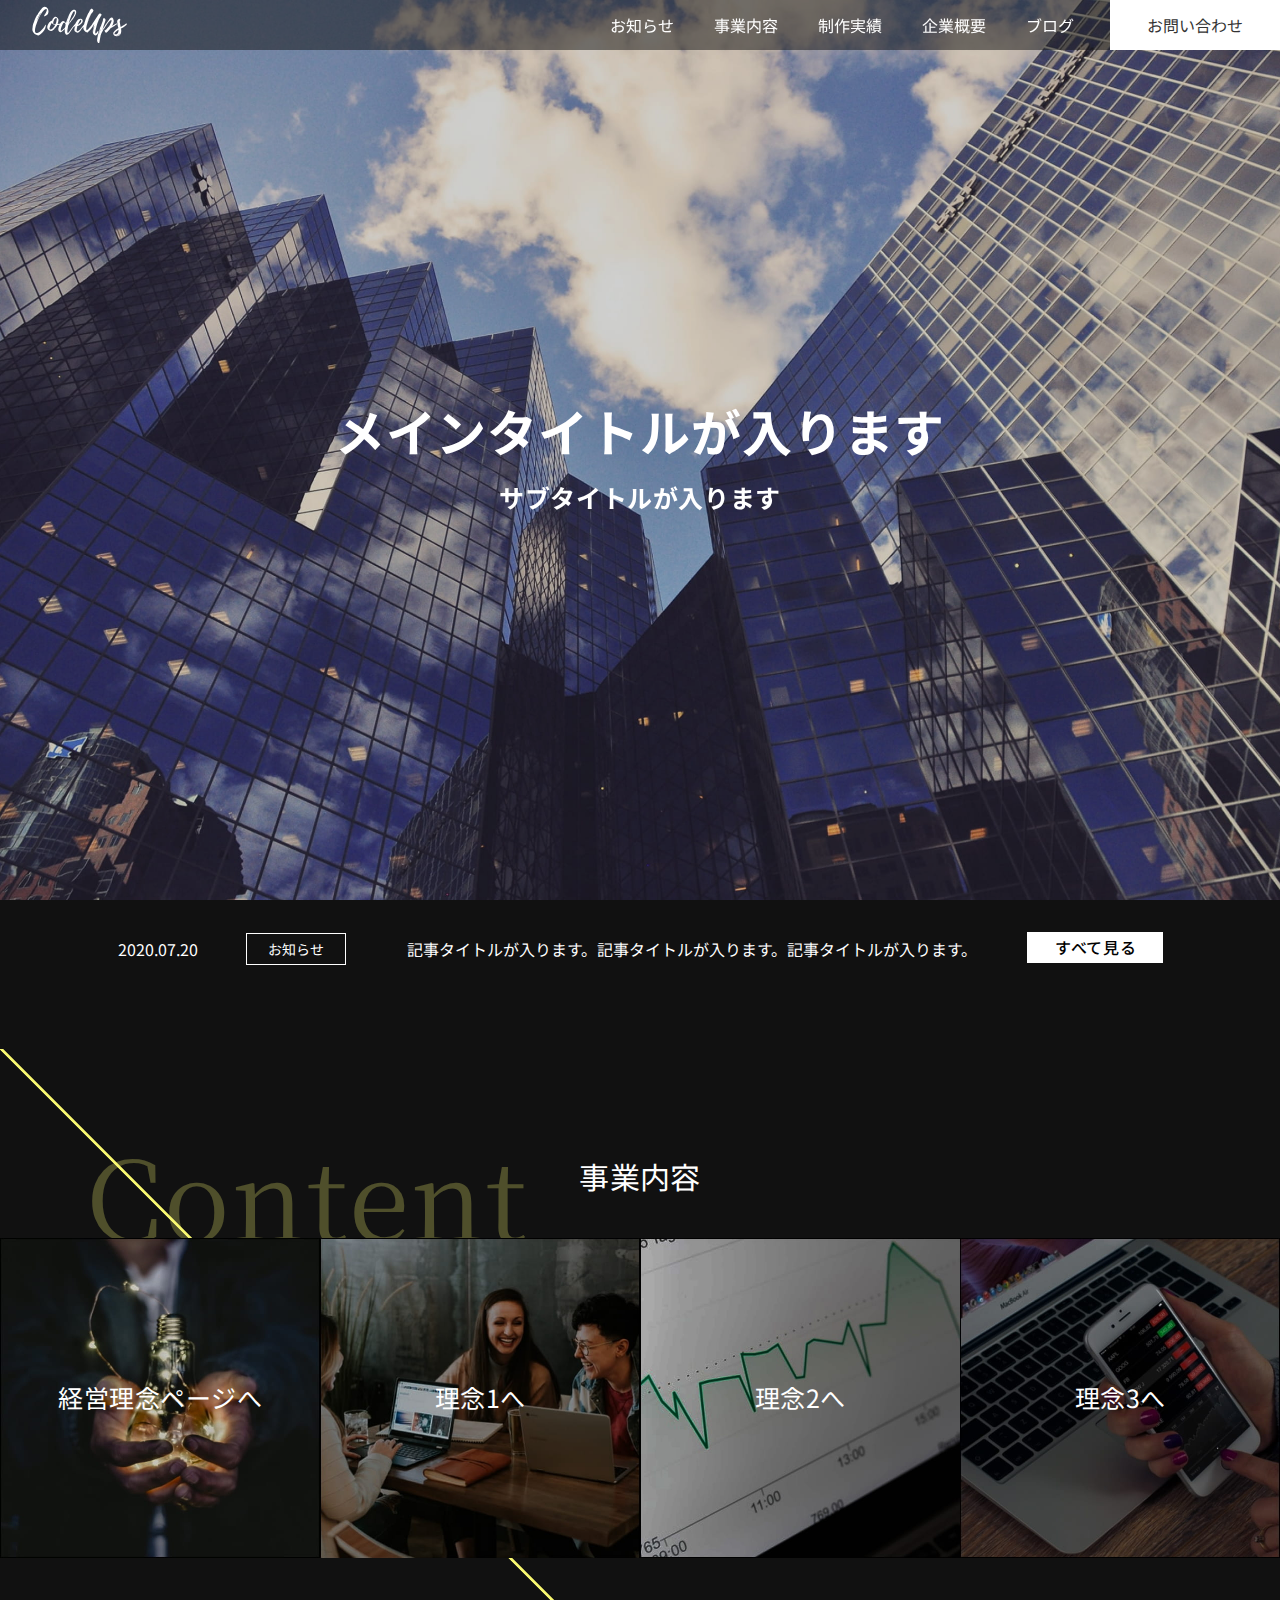
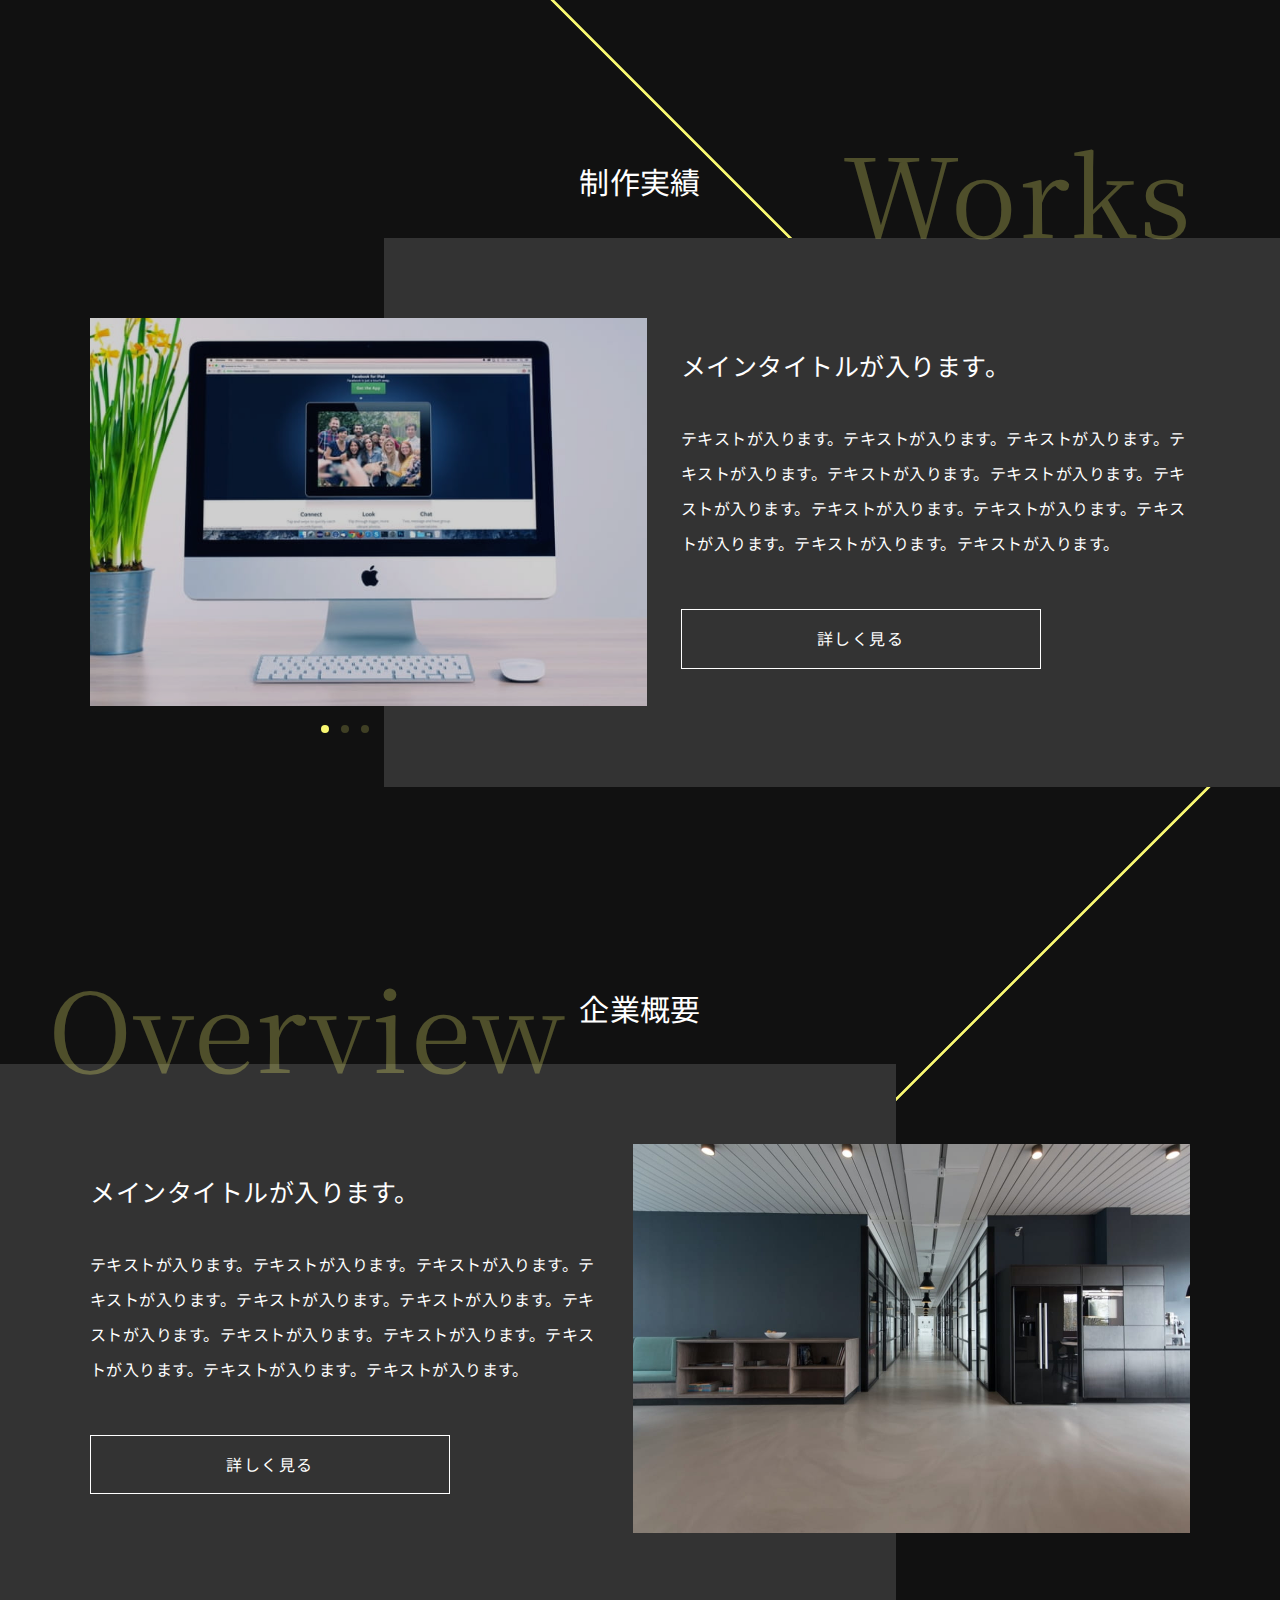
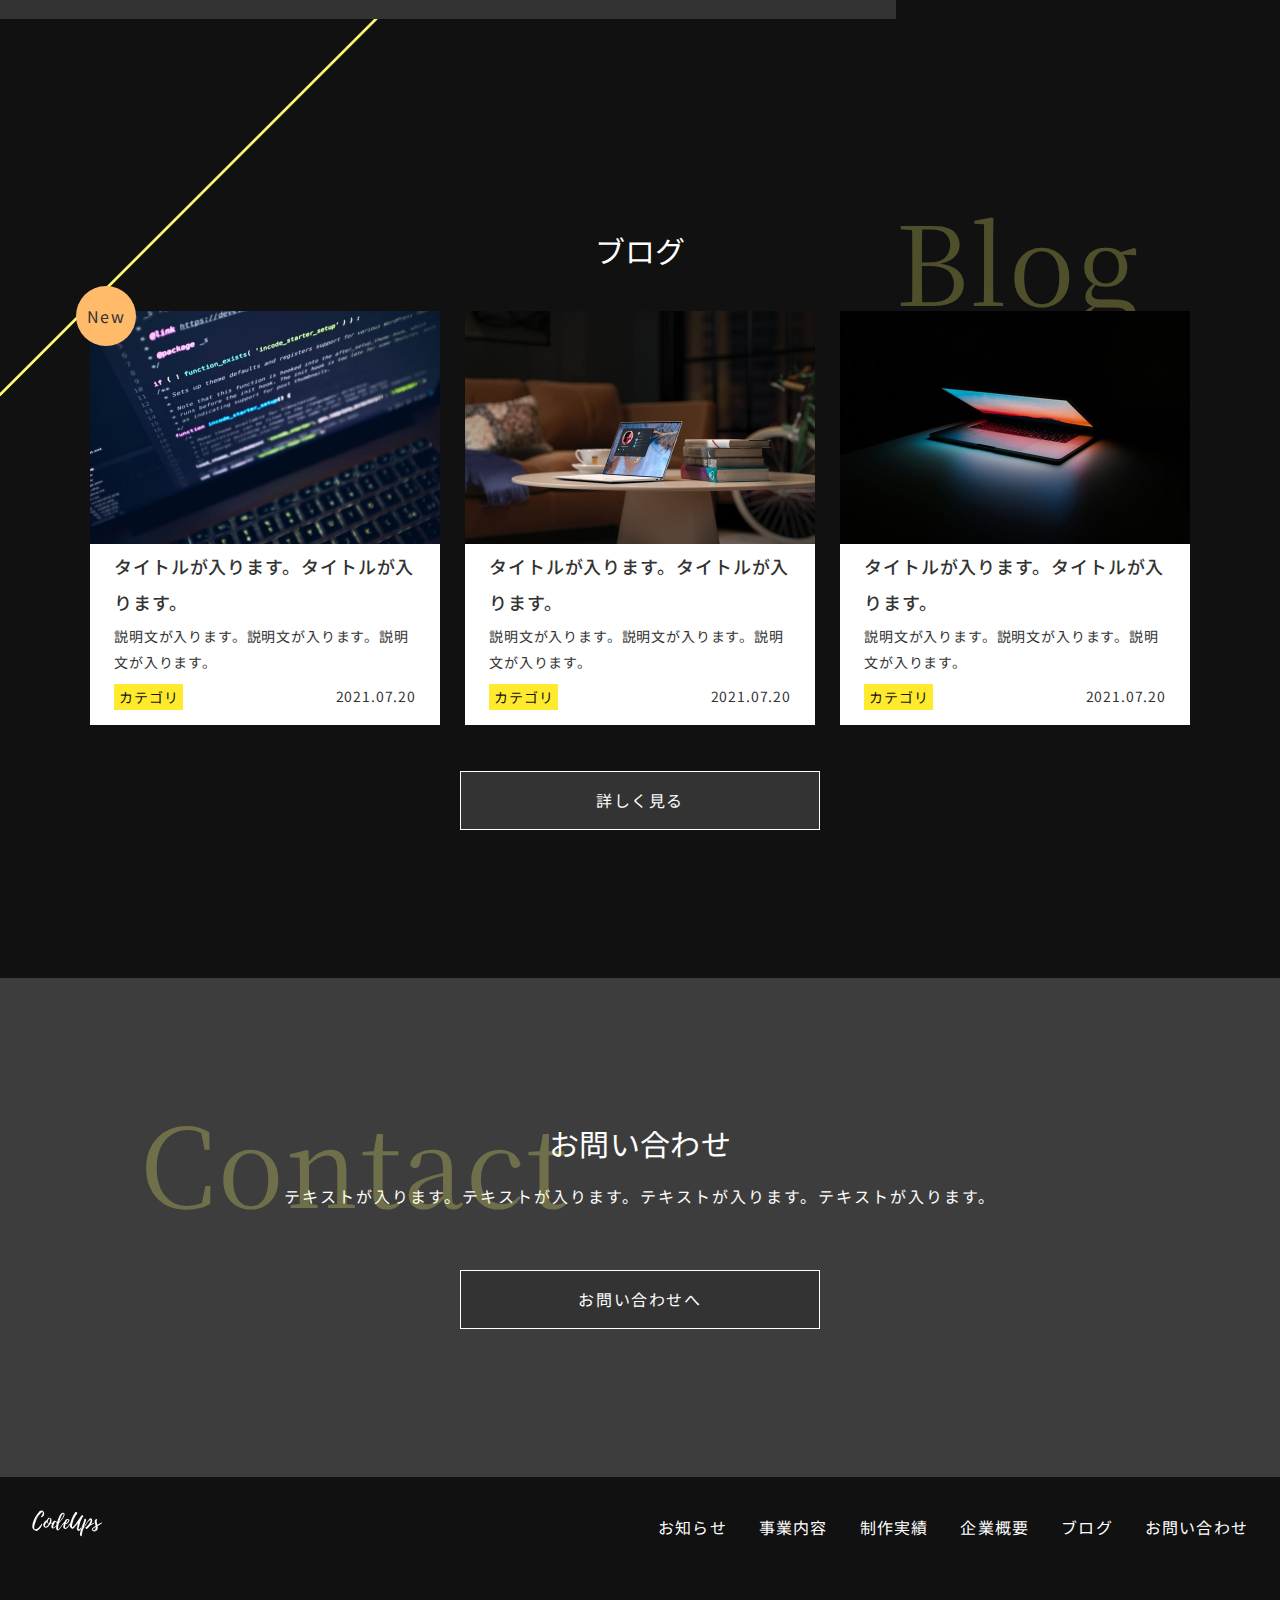
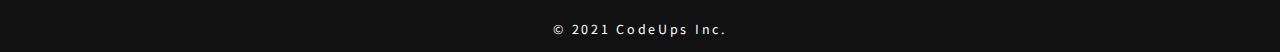
<file: index.html>
<!DOCTYPE html>
<html lang="ja">

<head>
  <meta charset="UTF-8">
  <meta name="viewport" content="width=device-width,initial-scale=1.0">
  <meta name="format-detection" content="telephone=no">
  <meta name="robots" content="noindex">
  <!-- meta情報 -->
  <title>CodeUps</title>
  <meta name="description" content="CodeUpsの課題ページです。">
  <meta name="keywords" content="">
  <!-- ogp -->
  <meta property="og:title" content="CodeUps">
  <meta property="og:type" content="website">
  <meta property="og:url" content="https://ayaokimotoportfolio.com/codeups/">
  <meta property="og:image" content="images/top/content01.jpg">
  <meta property="og:site_name" content="CodeUps">
  <meta property="og:description" content="CodeUpsの課題ページです。">
  <!-- Google Fonts -->
  <link rel="preconnect" href="https://fonts.googleapis.com">
  <link rel="preconnect" href="https://fonts.gstatic.com" crossorigin>
  <link href="https://fonts.googleapis.com/css2?family=Noto+Sans+JP:wght@400;500;700&family=Noto+Serif+JP&display=swap"
    rel="stylesheet">
  <!-- css -->
  <link rel="stylesheet" href="https://cdn.jsdelivr.net/npm/swiper@9/swiper-bundle.min.css">
  <link rel="stylesheet" href="./css/styles.css">
  <!-- jQuery -->
  <script src="https://code.jquery.com/jquery-3.6.0.js"></script>
  <!-- swiper -->
  <script src="https://cdn.jsdelivr.net/npm/swiper@9/swiper-bundle.min.js"></script>
  <!-- JavaScript -->
  <script defer src="./js/script.js"></script>
</head>

<body>
  <!-- ヘッダー -->
  <header class="header-layout header js-header">
    <div class="header__inner">
      <h1 class="header__logo">
        <a href="#" class="header__link">
          <img src="./images/common/CodeUps__logo.svg" alt="CodeUps"></a>
      </h1>
      <div class="header__drawer hamburger js-hamburger"><span></span><span></span><span></span></div>
      <div class="header__sp-nav sp-nav js-drawer-menu">
        <ul class="sp-nav__items">
          <li class="sp-nav__item"><a href="">トップ</a></li>
          <li class="sp-nav__item"><a href="">お知らせ</a></li>
          <li class="sp-nav__item"><a href="content.html">事業内容</a></li>
          <li class="sp-nav__item"><a href="">制作実績</a></li>
          <li class="sp-nav__item"><a href="">企業概要</a></li>
          <li class="sp-nav__item"><a href="">ブログ</a></li>
          <li class="sp-nav__item"><a href="">お問い合わせ</a></li>
        </ul>
      </div>
      <div class="header__pc-nav pc-nav js-drawer-menu">
        <ul class="pc-nav__items">
          <li class="pc-nav__item"><a href="">お知らせ</a></li>
          <li class="pc-nav__item"><a href="content.html">事業内容</a></li>
          <li class="pc-nav__item"><a href="">制作実績</a></li>
          <li class="pc-nav__item"><a href="">企業概要</a></li>
          <li class="pc-nav__item"><a href="">ブログ</a></li>
          <li class="pc-nav__item pc-nav__item--white"><a href="">お問い合わせ</a></li>
        </ul>
      </div>
    </div>
  </header>
  <!-- ヘッダー -->
  <main>
    <!-- メインビュー -->
    <section class="mainView">
      <hgroup class="mainView__titles">
        <h2 class="mainView__mainTitle">メインタイトルが入ります</h2>
        <p class="mainView__subTitle">サブタイトルが入ります</p>
      </hgroup>
      <div class="mainView__swiper-container swiper-container js-mainViewSwiper">
        <div class="mainView__swiper-wrapper swiper-wrapper">
          <div class="mainView__swiper-slide swiper-slide">
            <div class="mainView__slide-img slide-img">
              <img src="images/top/mainview1.jpg" alt="イメージ1">
            </div>
          </div>
          <div class="mainView__swiper-slide swiper-slide">
            <div class="mainView__slide-img slide-img">
              <img src="images/top/mainview2.jpg" alt="イメージ2">
            </div>
          </div>
          <div class="mainView__swiper-slide swiper-slide">
            <div class="mainView__slide-img slide-img">
              <img src="images/top/mainview3.jpg" alt="イメージ3">
            </div>
          </div>
        </div>
        <!--<div class="swiper-pagination"></div>-->
      </div>
    </section>
    <!-- メインビュー -->
    <!-- お知らせ -->
    <div class="news news-layout">
      <div class="news__inner inner">
        <div class="news__contents">
          <div class="news__content">
            <div class="news__info">
              <time class="news__date" datetime="2021-11-18">2020.07.20</time>
              <span class="news__category">お知らせ</span>
            </div>
            <p class="news__block">
              <a href="#" class="news__text">記事タイトルが入ります。記事タイトルが入ります。記事タイトルが入ります。</a>
            </p>
            <div class="news__button">
              <a href="" class="button button--news"><span>すべて見る</span></a>
            </div>
          </div>
        </div>
      </div>
    </div>
    <!-- お知らせ -->
    <!-- 事業内容 -->
    <section class="content content-layout">
      <div class="content__section-title section-title">
        <h2 class="section-title__main">事業内容</h2>
        <h2 class="section-title__sub">Content</h2>
      </div>
      <div class="content__wrapper">
        <ul class="content__thumbgrid thumbgrid">
          <li class="thumbgrid__list"><a href="#" class="thumbgrid__link">
              <div class="thumbgrid__image"><img src="images/top/content01.jpg" alt="経営理念ページへ"></div>
              <div class="thumbgrid__text">経営理念ページへ</div>
            </a></li>
          <li class="content__list"><a href="#" class="thumbgrid__link">
              <div class="thumbgrid__image"><img src="images/top/content02.jpg" alt="理念1へ"></div>
              <div class="thumbgrid__text">理念1へ</div>
            </a></li>
          <li class="content__list"><a href="#" class="thumbgrid__link">
              <div class="thumbgrid__image"><img src="images/top/content03.jpg" alt="理念2へ"></div>
              <div class="thumbgrid__text">理念2へ</div>
            </a></li>
          <li class="content__list"><a href="#" class="thumbgrid__link">
              <div class="thumbgrid__image"><img src="images/top/content04.jpg" alt="理念3へ"></div>
              <div class="thumbgrid__text">理念3へ</div>
            </a></li>
        </ul>
      </div>
    </section>
    <!-- 事業内容 -->
    <!-- 制作実績 -->
    <section class="works works-layout">
      <div class="works__section-title section-title">
        <h2 class="section-title__main">制作実績</h2>
        <h2 class="section-title__sub section-title__sub--reverse">Works</h2>
      </div>
      <div class="works__wrapper">
        <div class="inner works__media media">
          <div class="media__images">
            <div class="media__swiper-container swiper-container">
              <div class="media__swiper swiper js-topWorksSwiper">
                <div class="media__swiper-wrapper swiper-wrapper">
                  <div class="media__swiper-slide swiper-slide">
                    <div class="slide-img">
                      <img src="images/top/works01.jpg" alt="制作実績1">
                    </div>
                  </div>
                  <div class="media__swiper-slide swiper-slide">
                    <div class="slide-img">
                      <img src="images/top/works02.jpg" alt="制作実績2">
                    </div>
                  </div>
                  <div class="media__swiper-slide swiper-slide">
                    <div class="slide-img">
                      <img src="images/top/works03.jpg" alt="制作実績3">
                    </div>
                  </div>
                </div>
              </div>
              <div class="media__swiper-pagination swiper-pagination"></div>
            </div>
          </div>
          <div class="media__textArea">
            <h3 class="media__mainTitle">メインタイトルが入ります。</h3>
            <p class="media__text">
              テキストが入ります。テキストが入ります。テキストが入ります。テキストが入ります。テキストが入ります。テキストが入ります。テキストが入ります。テキストが入ります。テキストが入ります。テキストが入ります。テキストが入ります。テキストが入ります。
            </p>
            <div class="media__button">
              <a href="" class="button"><span>詳しく見る</span></a>
            </div>
          </div>
        </div>
      </div>
    </section>
    <!-- 制作実績 -->
    <!-- 企業概要 -->
    <section class="overview overview-layout">
      <div class="overview__section-title section-title">
        <h2 class="section-title__main">企業概要</h2>
        <h2 class="section-title__sub">Overview</h2>
      </div>
      <div class="overview__wrapper">
        <div class="inner overview__media media media--reverse">
          <div class="media__images"><img src="images/top/overview01.jpg" alt=""></div>
          <div class="media__textArea">
            <h3 class="media__mainTitle">メインタイトルが入ります。</h3>
            <p class="media__text">
              テキストが入ります。テキストが入ります。テキストが入ります。テキストが入ります。テキストが入ります。テキストが入ります。テキストが入ります。テキストが入ります。テキストが入ります。テキストが入ります。テキストが入ります。テキストが入ります。
            </p>
            <div class="media__button">
              <a href="" class="button"><span>詳しく見る</span></a>
            </div>
          </div>
        </div>
      </div>
    </section>
    <!-- 企業概要 -->
    <!-- ブログ -->
    <section class="blog blog-layout">
      <div class="blog__section-title section-title">
        <h2 class="section-title__main">ブログ</h2>
        <h2 class="section-title__sub section-title__sub--reverse">Blog</h2>
      </div>
      <div class="inner">
        <div class="blog__cards cards">
          <a href="#" class="cards__item card">
            <div class="card__update">
              <p>New</p>
            </div>
            <figure class="card__image"><img src="images/top/blog01.jpg" alt="ブログカード１">
            </figure>
            <div class="card__body">
              <h3 class="card__title">タイトルが入ります。タイトルが入ります。</h3>
              <p class="card__text">説明文が入ります。説明文が入ります。説明文が入ります。</p>
              <div class="card__info">
                <div class="card__category">カテゴリ</div>
                <time class="card__date" datetime="2021-07-20">2021.07.20</time>
              </div>
            </div>
          </a>
          <a href="#" class="cards__item card">
            <figure class="card__image">
              <img src="images/top/blog02.jpg" alt="ブログカード２">
            </figure>
            <div class="card__body">
              <h3 class="card__title">タイトルが入ります。タイトルが入ります。</h3>
              <p class="card__text">説明文が入ります。説明文が入ります。説明文が入ります。</p>
            </div>
            <div class="card__info">
              <div class="card__category">カテゴリ</div>
              <time class="card__date" datetime="2021-07-20">2021.07.20</time>
            </div>
          </a>
          <a href="#" class="cards__item card">
            <figure class="card__image">
              <img src="images/top/blog03.jpg" alt="ブログカード３">
            </figure>
            <div class="card__body">
              <h3 class="card__title">タイトルが入ります。タイトルが入ります。</h3>
              <p class="card__text">説明文が入ります。説明文が入ります。説明文が入ります。</p>
              <div class="card__info">
                <div class="card__category">カテゴリ</div>
                <time class="card__date" datetime="2021-07-20">2021.07.20</time>
              </div>
            </div>
          </a>
        </div>
        <div class="blog__button">
          <a href="" class="button"><span>詳しく見る</span></a>
        </div>
      </div>
    </section>
    <!-- ブログ -->
    <!-- お問い合わせ -->
    <section class="contact contact-layout">
      <div class="inner">
        <div class="contact__section-title section-title">
          <h2 class="section-title__main">お問い合わせ</h2>
          <h2 class="section-title__sub section-title__sub--contact">Contact</h2>
        </div>
        <div class="contact__text-box">
          <p class="contact__text">テキストが入ります。テキストが入ります。テキストが入ります。テキストが入ります。</p>
        </div>
        <div class="contact__button">
          <a href="" class="button"><span>お問い合わせへ</span></a>
        </div>
      </div>
    </section>
    <!-- お問い合わせ -->
  </main>
  <!-- フッター -->
  <div id="js-pageTop">
    <a href="#"><span class="footer__page--arrow"></span></a>
  </div>
  <footer class="footer-layout footer">
    <div class="footer__inner">
      <div class="footer__logo logo"><a href="#" class="logo__link"><img src="./images/common/CodeUps__logo.svg"
            alt="CodeUps"></a></div>
      <nav class="footer__nav footer-nav">
        <ul class="footer-nav__items">
          <li class="footer-nav__item">
            <a href="#">お知らせ</a>
          </li>
          <li class="footer-nav__item">
            <a href="content.html">事業内容</a>
          </li>
          <li class="footer-nav__item">
            <a href="#">制作実績</a>
          </li>
          <li class="footer-nav__item">
            <a href="#">企業概要</a>
          </li>
          <li class="footer-nav__item">
            <a href="#">ブログ</a>
          </li>
          <li class="footer-nav__item">
            <a href="#">お問い合わせ</a>
          </li>
        </ul>
      </nav>
    </div>
    <div class="footer__copyright"><small>&copy;
        2021 CodeUps Inc.</small></div>
  </footer>
  <!-- フッター -->
</body>

</html>
</file>
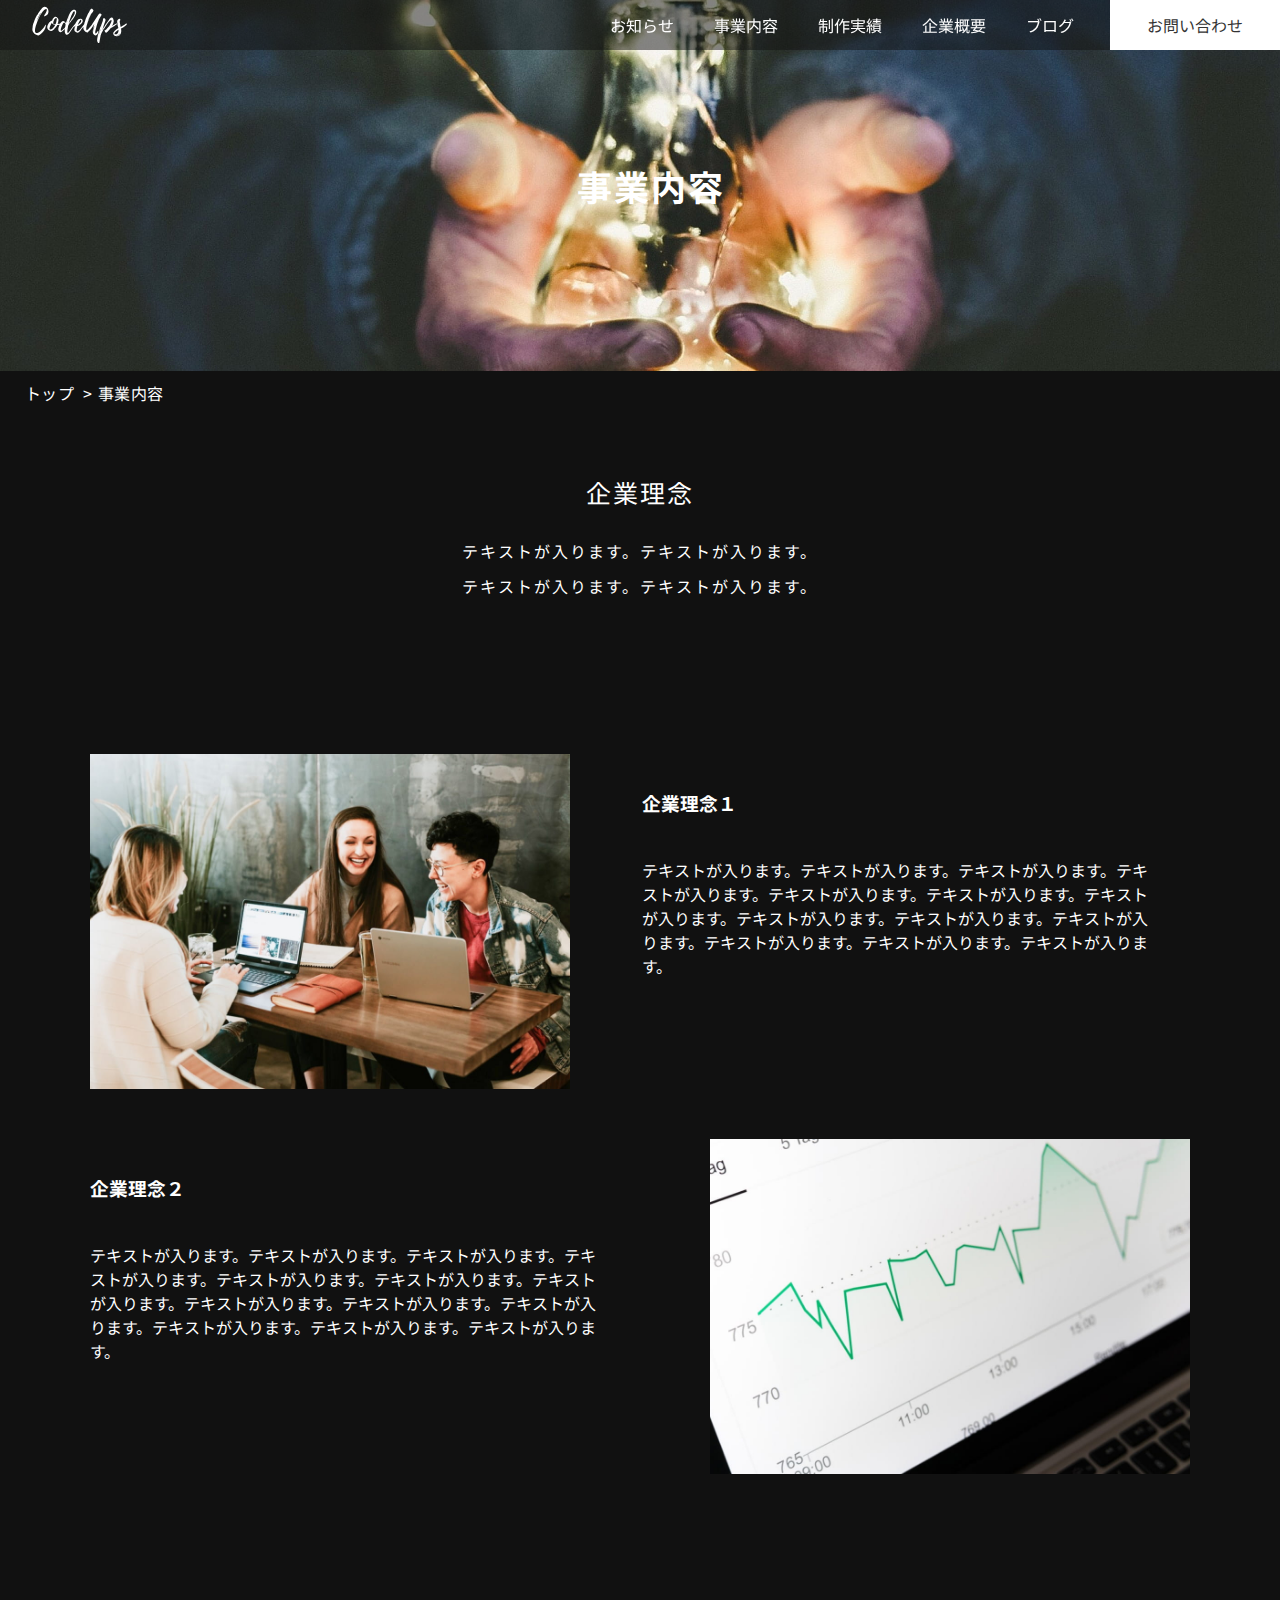
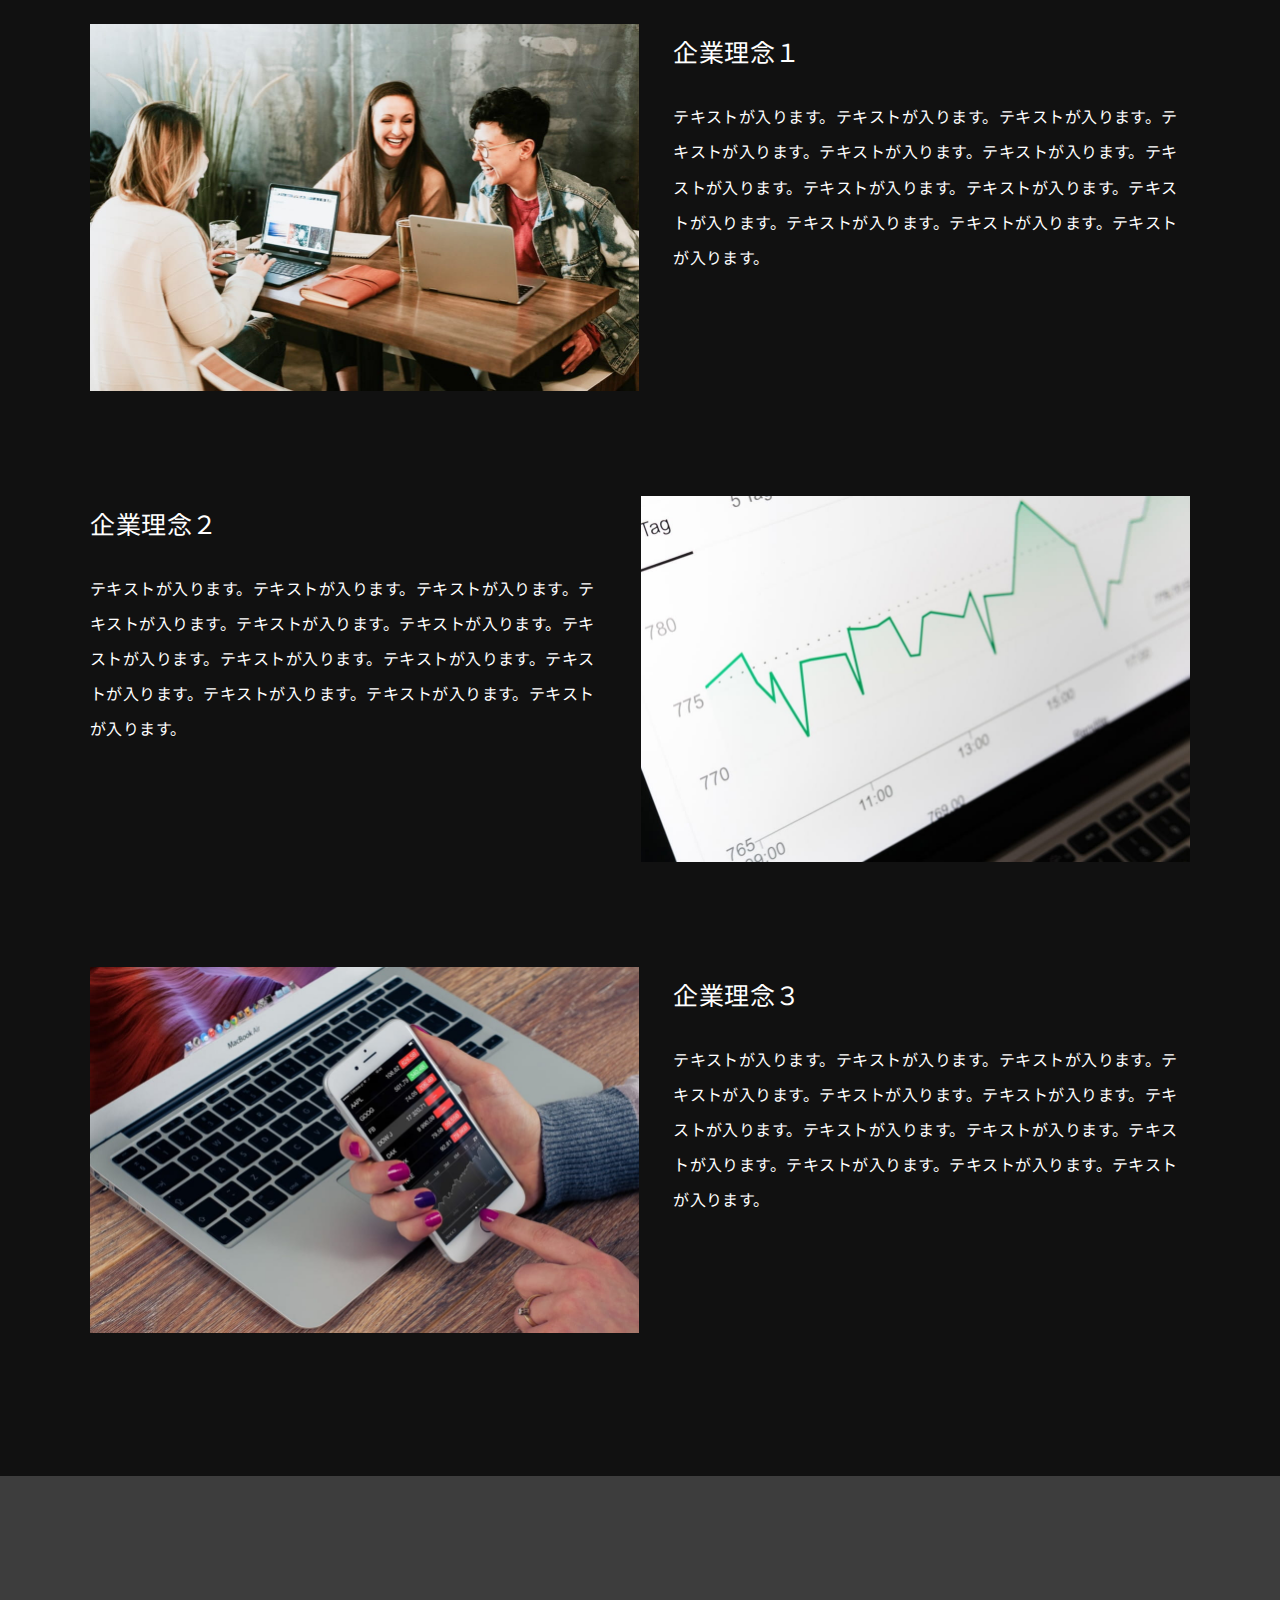
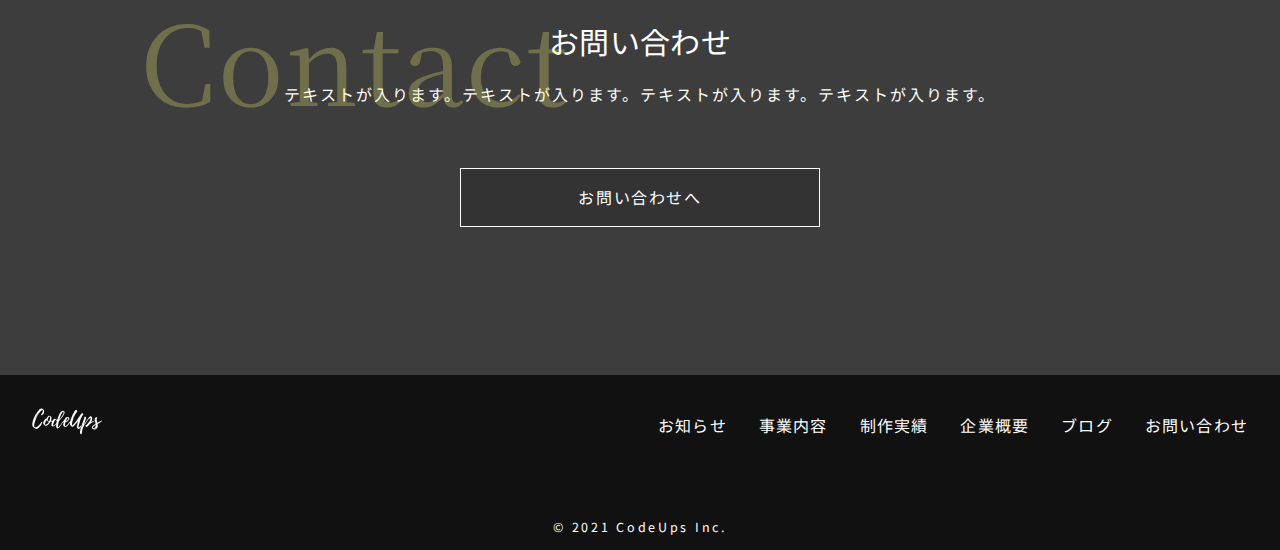
<file: content.html>
<!DOCTYPE html>
<html lang="ja">

<head>
  <meta charset="UTF-8">
  <meta name="viewport" content="width=device-width,initial-scale=1.0">
  <meta name="format-detection" content="telephone=no">
  <meta name="robots" content="noindex">
  <!-- meta情報 -->
  <title>事業内容｜CodeUps</title>
  <meta name="description" content="事業内容｜CodeUpsの課題ページです。">
  <meta name="keywords" content="">
  <!-- ogp -->
  <meta property="og:title" content="CodeUps">
  <meta property="og:type" content="website">
  <meta property="og:url" content="https://ayaokimotoportfolio.com/codeups/">
  <meta property="og:image" content="images/top/content01.jpg">
  <meta property="og:site_name" content="CodeUps">
  <meta property="og:description" content="事業内容｜CodeUpsの課題ページです。">
  <!-- Google Fonts -->
  <link rel="preconnect" href="https://fonts.googleapis.com">
  <link rel="preconnect" href="https://fonts.gstatic.com" crossorigin>
  <link href="https://fonts.googleapis.com/css2?family=Noto+Sans+JP:wght@400;500;700&family=Noto+Serif+JP&display=swap"
    rel="stylesheet">
  <!-- css -->
  <link rel="stylesheet" href="https://cdn.jsdelivr.net/npm/swiper@9/swiper-bundle.min.css">
  <link rel="stylesheet" href="./css/styles.css">
  <!-- jQuery -->
  <script src="https://code.jquery.com/jquery-3.6.0.js"></script>
  <!-- swiper -->
  <script src="https://cdn.jsdelivr.net/npm/swiper@9/swiper-bundle.min.js"></script>
  <!-- JavaScript -->
  <script defer src="./js/script.js"></script>
</head>

<body>
  <!-- ヘッダー -->
  <header class="header-layout header js-header">
    <div class="header__inner">
      <div class="header__logo">
        <a href="./" class="header__link">
          <img src="./images/common/CodeUps__logo.svg" alt="CodeUps"></a>
      </div>
      <div class="header__drawer hamburger js-hamburger"><span></span><span></span><span></span></div>
      <div class="header__sp-nav sp-nav js-drawer-menu">
        <ul class="sp-nav__items">
          <li class="sp-nav__item"><a href="">トップ</a></li>
          <li class="sp-nav__item"><a href="">お知らせ</a></li>
          <li class="sp-nav__item"><a href="content.html">事業内容</a></li>
          <li class="sp-nav__item"><a href="">制作実績</a></li>
          <li class="sp-nav__item"><a href="">企業概要</a></li>
          <li class="sp-nav__item"><a href="">ブログ</a></li>
          <li class="sp-nav__item"><a href="">お問い合わせ</a></li>
        </ul>
      </div>
      <div class="header__pc-nav pc-nav js-drawer-menu">
        <ul class="pc-nav__items">
          <li class="pc-nav__item"><a href="">お知らせ</a></li>
          <li class="pc-nav__item"><a href="content.html">事業内容</a></li>
          <li class="pc-nav__item"><a href="">制作実績</a></li>
          <li class="pc-nav__item"><a href="">企業概要</a></li>
          <li class="pc-nav__item"><a href="">ブログ</a></li>
          <li class="pc-nav__item pc-nav__item--white"><a href="">お問い合わせ</a></li>
        </ul>
      </div>
    </div>
  </header>
  <!-- ヘッダー -->
  <main>
    <!-- ページ見出し -->
    <section class="page-title">
      <div class="page-title__inner inner">
        <h1 class="page-title__lead">事業内容</h1>
      </div>
    </section>
    <!-- ページ見出し -->

    <!-- パンくずリスト -->
    <div class="breadcrumb breadcrumb-layout">
      <div class="breadcrumb__inner inner">
        <ul>
          <li><a href="./">トップ</a></li>
          <li>事業内容</li>
        </ul>
      </div>
    </div>
    <!-- パンくずリスト -->

    <!-- 企業理念 -->
    <section class="philosophy philosophy-layout">
      <div class="philosophy__inner inner">
        <h2 class="philosophy__title">企業理念</h2>
        <div class="philosophy__textBlock">
          <p class="philosophy__text">テキストが入ります。テキストが入ります。<br class="u-desktop">テキストが入ります。テキストが入ります。</p>
        </div>
      </div>
    </section>
    <!-- 企業理念 -->

    <section id="service" class="service layout-service">
      <div class="service__inner inner">
          <ul class="service__list">
              <li class="service__item">
                  <div class="service__img">
                      <img src="images/content/content01.jpg" alt="企業理念１">
                  </div>
                  <div class="service__content">
                      <h3 class="service__sub-title common-sub-title">
                        企業理念１
                      </h3>
                      <p class="service__text common-text">テキストが入ります。テキストが入ります。テキストが入ります。テキストが入ります。テキストが入ります。テキストが入ります。テキストが入ります。テキストが入ります。テキストが入ります。テキストが入ります。テキストが入ります。テキストが入ります。テキストが入ります。</p>
                  </div>
              </li>
              <li class="service__item">
                  <div class="service__img">
                      <img src="images/content/content02.jpg" alt="企業理念２">
                  </div>
                  <div class="service__content">
                      <h3 class="service__sub-title common-sub-title">
                        企業理念２
                      </h3>
                      <p class="service__text common-text">テキストが入ります。テキストが入ります。テキストが入ります。テキストが入ります。テキストが入ります。テキストが入ります。テキストが入ります。テキストが入ります。テキストが入ります。テキストが入ります。テキストが入ります。テキストが入ります。テキストが入ります。</p>
                  </div>
              </li>
          </ul>
      </div>
  </section>

    <!-- 企業理念１ -->
    <section class="philosophy1 philosophy1-layout">
      <div class="philosophy1__inner inner philosophy1__media media">
        <div class="media__images media__images--content">
          <img src="images/content/content01.jpg" alt="企業理念１">
        </div>
        <div class="media__textArea media__textArea--content">
          <h2 class="media__mainTitle media__mainTitle--pcLeft media__mainTitle--content">企業理念１</h2>
          <p class="media__text media__text--content">
            テキストが入ります。テキストが入ります。テキストが入ります。テキストが入ります。テキストが入ります。テキストが入ります。テキストが入ります。テキストが入ります。テキストが入ります。テキストが入ります。テキストが入ります。テキストが入ります。テキストが入ります。
          </p>
        </div>
      </div>
    </section>
    <!-- 企業理念１ -->

    <!-- 企業理念２ -->
    <section class="philosophy2 philosophy2-layout">
      <div class="philosophy2__inner inner philosophy2__media media media--reverse">
        <div class="media__images media__images--content">
          <img src="images/content/content02.jpg" alt="企業理念2">
        </div>
        <div class="media__textArea media__textArea--content">
          <h2 class="media__mainTitle media__mainTitle--pcLeft media__mainTitle--content">企業理念２</h2>
          <p class="media__text media__text--content">
            テキストが入ります。テキストが入ります。テキストが入ります。テキストが入ります。テキストが入ります。テキストが入ります。テキストが入ります。テキストが入ります。テキストが入ります。テキストが入ります。テキストが入ります。テキストが入ります。テキストが入ります。
          </p>
        </div>
      </div>
    </section>
    <!-- 企業理念２ -->

    <!-- 企業理念３ -->
    <section class="philosophy3 philosophy3-layout">
      <div class="philosophy3__inner inner philosophy3__media media">
        <div class="media__images media__images--content">
          <img src="images/content/content03.jpg" alt="企業理念３">
        </div>
        <div class="media__textArea media__textArea--content">
          <h2 class="media__mainTitle media__mainTitle--pcLeft media__mainTitle--content">企業理念３</h2>
          <p class="media__text media__text--content">
            テキストが入ります。テキストが入ります。テキストが入ります。テキストが入ります。テキストが入ります。テキストが入ります。テキストが入ります。テキストが入ります。テキストが入ります。テキストが入ります。テキストが入ります。テキストが入ります。テキストが入ります。
          </p>
        </div>
      </div>
    </section>
    <!-- 企業理念３ -->

    <!-- お問い合わせ -->
    <section class="contact contact-layout">
      <div class="contact__inner inner">
        <div class="contact__section-title section-title">
          <h2 class="section-title__main">お問い合わせ</h2>
          <h2 class="section-title__sub section-title__sub--contact">Contact</h2>
        </div>
        <div class="contact__text-box">
          <p class="contact__text">テキストが入ります。テキストが入ります。テキストが入ります。テキストが入ります。</p>
        </div>
        <div class="contact__button">
          <a href="" class="button"><span>お問い合わせへ</span></a>
        </div>
      </div>
    </section>
    <!-- お問い合わせ -->
  </main>
  <!-- フッター -->
  <div id="js-pageTop">
    <a href="#"><span class="footer__page--arrow"></span></a>
  </div>
  <footer class="footer-layout footer">
    <div class="footer__inner">
      <div class="footer__logo logo"><a href="#" class="logo__link"><img src="./images/common/CodeUps__logo.svg"
            alt="CodeUps"></a></div>
      <nav class="footer__nav footer-nav">
        <ul class="footer-nav__items">
          <li class="footer-nav__item">
            <a href="#">お知らせ</a>
          </li>
          <li class="footer-nav__item">
            <a href="content.html">事業内容</a>
          </li>
          <li class="footer-nav__item">
            <a href="#">制作実績</a>
          </li>
          <li class="footer-nav__item">
            <a href="#">企業概要</a>
          </li>
          <li class="footer-nav__item">
            <a href="#">ブログ</a>
          </li>
          <li class="footer-nav__item">
            <a href="#">お問い合わせ</a>
          </li>
        </ul>
      </nav>
    </div>
    <div class="footer__copyright"><small>&copy;
        2021 CodeUps Inc.</small></div>
  </footer>
  <!-- フッター -->
</body>

</html>
</file>
<file: css/styles.css>
@charset "UTF-8";
/* リキッドレイアウト対応 */
body {
  font-family: "Noto Sans JP", sans-serif;
}

body {
  background-color: #111;
}

body.is-open {
  overflow: hidden;
}

.u-desktop {
  display: none;
}
@media screen and (min-width: 768px) {
  .u-desktop {
    display: block;
  }
}

@media screen and (min-width: 768px) {
  .u-mobile {
    display: none;
  }
}

html {
  font-size: 16px;
}
@media (max-width: 375px) {
  html {
    font-size: 4.2666666667vw;
  }
}
@media screen and (min-width: 768px) {
  html {
    font-size: 1.4545454545vw;
  }
}
@media (min-width: 1100px) {
  html {
    font-size: 16px;
  }
}

/* pcの電話番号発信対応 */
@media screen and (min-width: 768px) {
  a[href^="tel:"] {
    pointer-events: none;
  }
}

/* ホバー */
a {
  text-decoration: none;
  color: inherit;
  -webkit-transition: opacity 0.3s;
  transition: opacity 0.3s;
}
*,
*::before,
*::after {
  -webkit-box-sizing: border-box;
          box-sizing: border-box;
}

/* Remove default padding */
ul,
ol {
  padding: 0;
}

/* Remove default margin */
body,
h1,
h2,
h3,
h4,
p,
ul,
ol,
figure,
blockquote,
dl,
dd {
  margin: 0;
}

/* Set core root defaults */
html {
  scroll-behavior: smooth;
}

/* Set core body defaults */
body {
  min-height: 100vh;
  text-rendering: optimizeSpeed;
  line-height: 1.5;
}

/* Remove list styles on ul, ol elements with a class attribute */
ul,
ol {
  list-style: none;
}

/* A elements that don't have a class get default styles */
a:not([class]) {
  text-decoration-skip-ink: auto;
}

/* Make images easier to work with */
img {
  max-width: 100%;
  display: block;
  width: 100%;
}

/* Natural flow and rhythm in articles by default */
article > * + * {
  margin-top: 1em;
}

/* Inherit fonts for inputs and buttons */
input,
button,
textarea,
select {
  font: inherit;
}

/* Blur images when they have no alt attribute */
img:not([alt]) {
  filter: url('data:image/svg+xml;charset=utf-8,<svg xmlns="http://www.w3.org/2000/svg"><filter id="filter"><feGaussianBlur stdDeviation="10" /></filter></svg>#filter');
  -webkit-filter: blur(10px);
          filter: blur(10px);
}

/* フォームリセット */
input,
button,
select,
textarea {
  -webkit-appearance: none;
  -moz-appearance: none;
  appearance: none;
  background: transparent;
  border: none;
  border-radius: 0;
  font: inherit;
  outline: none;
}

textarea {
  resize: vertical;
}

input[type=checkbox],
input[type=radio] {
  display: none;
}

input[type=submit],
input[type=button],
label,
button,
select {
  cursor: pointer;
}

select::-ms-expand {
  display: none;
}

.breadcrumb {
  font-size: 16px;
  font-size: 1rem;
}

.breadcrumb li {
  display: inline;
  color: #fff;
  line-height: 1;
  letter-spacing: 0.005em;
}
@media screen and (min-width: 768px) {
  .breadcrumb li {
    letter-spacing: 0.03em;
  }
}

.breadcrumb li + li:before {
  margin: 0 5px;
  margin: 0 0.3125rem;
  content: ">";
}

.button {
  position: relative;
  overflow: hidden;
  text-align: center;
  display: inline-block;
  font-size: 20px;
  font-size: 1.25rem;
  font-weight: 400;
  width: 335px;
  width: 20.9375rem;
  margin-inline: auto;
  text-transform: uppercase;
  border: 1px solid #fff;
  background: #333;
  line-height: 1;
  padding: 14px 0;
  padding: 0.875rem 0;
  letter-spacing: 0.1em;
  -webkit-transition: ease 0.3s;
  transition: ease 0.3s;
}
@media screen and (min-width: 768px) {
  .button {
    font-size: 1rem;
    line-height: 1.2;
    width: 22.5rem;
    padding: 1.1875rem 0;
  }
}

.button span {
  position: relative;
  z-index: 3;
  color: #fff;
}

.button:before {
  content: "";
  position: absolute;
  top: 0;
  left: 0;
  z-index: 2;
  background: #fff;
  width: 100%;
  height: 100%;
  -webkit-transition: -webkit-transform 0.6s cubic-bezier(0.8, 0, 0.2, 1) 0s;
  transition: -webkit-transform 0.6s cubic-bezier(0.8, 0, 0.2, 1) 0s;
  transition: transform 0.6s cubic-bezier(0.8, 0, 0.2, 1) 0s;
  transition: transform 0.6s cubic-bezier(0.8, 0, 0.2, 1) 0s, -webkit-transform 0.6s cubic-bezier(0.8, 0, 0.2, 1) 0s;
  -webkit-transform: scale(0, 1);
          transform: scale(0, 1);
  -webkit-transform-origin: right top;
          transform-origin: right top;
}

.button:hover:before {
  -webkit-transform-origin: left top;
          transform-origin: left top;
  -webkit-transform: scale(1, 1);
          transform: scale(1, 1);
}

.button:hover span {
  color: #333;
}

@media screen and (min-width: 768px) {
  .button--news {
    font-size: 1rem;
    font-weight: 500;
    color: #000;
    width: 8.5rem;
    background: #fff;
    padding: 0.3125rem 1.6875rem;
    white-space: nowrap;
    letter-spacing: 0.04em;
  }
}

@media screen and (min-width: 768px) {
  .button--news span {
    color: #000;
  }
}

@media screen and (min-width: 768px) {
  .button--news:hover {
    border: 0.0625rem solid #333;
  }
}

@media screen and (min-width: 768px) {
  .button--news:hover span {
    color: #fff;
  }
}

@media screen and (min-width: 768px) {
  .button--news:before {
    content: "";
    position: absolute;
    top: 0;
    left: 0;
    z-index: 2;
    background: #333;
    width: 100%;
    height: 100%;
    -webkit-transition: -webkit-transform 0.6s cubic-bezier(0.8, 0, 0.2, 1) 0s;
    transition: -webkit-transform 0.6s cubic-bezier(0.8, 0, 0.2, 1) 0s;
    transition: transform 0.6s cubic-bezier(0.8, 0, 0.2, 1) 0s;
    transition: transform 0.6s cubic-bezier(0.8, 0, 0.2, 1) 0s, -webkit-transform 0.6s cubic-bezier(0.8, 0, 0.2, 1) 0s;
    -webkit-transform: scale(0, 1);
            transform: scale(0, 1);
    -webkit-transform-origin: right top;
            transform-origin: right top;
  }
}

@media screen and (min-width: 768px) {
  .button--news:hover:before {
    -webkit-transform-origin: left top;
            transform-origin: left top;
    -webkit-transform: scale(1, 1);
            transform: scale(1, 1);
  }
}

.card {
  position: relative;
  display: block;
  background-color: #fff;
  max-width: 600px;
  max-width: 37.5rem;
  margin: 0 auto;
}

.card__update {
  position: absolute;
  top: -15px;
  top: -0.9375rem;
  left: -15px;
  left: -0.9375rem;
  background-color: #FFBA6A;
  border-radius: 3.125rem;
  font-size: 16px;
  font-size: 1rem;
  color: #333;
  letter-spacing: 0.1em;
  width: 60px;
  width: 3.75rem;
  height: 60px;
  height: 3.75rem;
  display: -webkit-box;
  display: -ms-flexbox;
  display: flex;
  -webkit-box-pack: center;
      -ms-flex-pack: center;
          justify-content: center;
  -webkit-box-align: center;
      -ms-flex-align: center;
          align-items: center;
}
@media screen and (min-width: 768px) {
  .card__update {
    top: -6%;
    left: -4%;
  }
}

.card__image {
  aspect-ratio: 350/233;
}

.card__image img {
  width: 100%;
  height: 100%;
  -o-object-fit: cover;
     object-fit: cover;
}

.card__body {
  padding: 4px 24px 49px;
  padding: 0.25rem 1.5rem 3.0625rem;
}

.card__body:hover {
  background-color: #333;
}

.card:hover :not(.card__category):not(.card__update):not(.card__update > p) {
  background-color: #333;
  -webkit-transition: 0.3s;
  transition: 0.3s;
  color: #fff;
}

.card__title,
.card__text,
.card__date {
  color: #333;
}

.card__title {
  font-weight: 500;
  font-size: 18px;
  font-size: 1.125rem;
  line-height: 2;
  letter-spacing: 0.05em;
}

.card__text,
.card__category,
.card__date {
  font-weight: 400;
  font-size: 14px;
  font-size: 0.875rem;
  line-height: 1.85714;
  letter-spacing: 0.06em;
}

.card__info {
  padding: 0 24px;
  padding: 0 1.5rem;
  display: -webkit-box;
  display: -ms-flexbox;
  display: flex;
  -webkit-box-pack: justify;
      -ms-flex-pack: justify;
          justify-content: space-between;
  -webkit-box-align: center;
      -ms-flex-align: center;
          align-items: center;
}

.card__category {
  color: #111;
  background-color: #FFEA2E;
  padding: 6px 5px;
  padding: 0.375rem 0.3125rem;
  line-height: 1;
  position: absolute;
  bottom: 15px;
  bottom: 0.9375rem;
  left: 24px;
  left: 1.5rem;
}

.card__date {
  position: absolute;
  bottom: 15px;
  bottom: 0.9375rem;
  right: 24px;
  right: 1.5rem;
}

.card__text {
  padding-top: 4px;
  padding-top: 0.25rem;
}

.cards {
  display: grid;
  grid-template-columns: 1fr;
  gap: 25px;
  gap: 1.5625rem;
}
@media screen and (min-width: 768px) {
  .cards {
    grid-template-columns: repeat(3, 1fr);
  }
}

.footer-layout {
  padding-top: 48px;
  padding-top: 3rem;
  padding-bottom: 70px;
  padding-bottom: 4.375rem;
}
@media screen and (min-width: 768px) {
  .footer-layout {
    padding-top: 2rem;
    padding-bottom: 1rem;
  }
}

.footer-nav {
  text-align: center;
  margin-top: 8px;
  margin-top: 0.5rem;
}
@media screen and (min-width: 768px) {
  .footer-nav {
    margin-left: auto;
  }
}

.footer-nav__items {
  display: inline-grid;
  grid-template-columns: repeat(1, 1fr);
  gap: 12px;
  gap: 0.75rem;
  width: 100%;
}
@media screen and (min-width: 768px) {
  .footer-nav__items {
    gap: 2rem;
    display: -webkit-box;
    display: -ms-flexbox;
    display: flex;
    -webkit-box-align: center;
        -ms-flex-align: center;
            align-items: center;
    -webkit-box-pack: justify;
        -ms-flex-pack: justify;
            justify-content: space-between;
  }
}

.footer-nav__item {
  width: inherit;
}
@media screen and (min-width: 768px) {
  .footer-nav__item {
    width: unset;
  }
}

.footer-nav__item a {
  position: relative;
  display: block;
  width: 100%;
  color: #fff;
  font-size: 16px;
  font-size: 1rem;
  font-weight: 400;
  line-height: 1.25;
  letter-spacing: 0.075em;
}

.footer-nav__item a::after {
  content: "";
  position: absolute;
  bottom: -5px;
  bottom: -0.3125rem;
  left: 10%;
  width: 80%;
  height: 1px;
  height: 0.0625rem;
  background: #FFEA2E;
  -webkit-transition: all 0.3s;
  transition: all 0.3s;
  -webkit-transform: scale(0, 1);
          transform: scale(0, 1);
  -webkit-transform-origin: center top;
          transform-origin: center top;
}

.footer-nav__item.current a::after,
.footer-nav__item a:hover::after {
  -webkit-transform: scale(1, 1);
          transform: scale(1, 1);
}

.footer {
  background-color: #111;
}

.footer__inner {
  padding: 0;
  margin: auto;
}
@media screen and (min-width: 768px) {
  .footer__inner {
    padding: 0 2rem;
    display: -webkit-box;
    display: -ms-flexbox;
    display: flex;
    -webkit-box-align: center;
        -ms-flex-align: center;
            align-items: center;
    -webkit-box-pack: justify;
        -ms-flex-pack: justify;
            justify-content: space-between;
  }
}

.footer__logo {
  width: 70px;
  width: 4.375rem;
  margin: 0 auto;
}
@media screen and (min-width: 768px) {
  .footer__logo {
    margin: 0;
  }
}

.footer__copyright {
  text-align: center;
  margin-top: 32px;
  margin-top: 2rem;
  color: #fff;
  font-size: 11px;
  font-size: 0.6875rem;
  font-weight: 400;
  line-height: 1;
  letter-spacing: 0.10909091em;
}
@media screen and (min-width: 768px) {
  .footer__copyright {
    margin-top: 5.1875rem;
    font-size: 0.9375rem;
    letter-spacing: 0.18em;
  }
}

#js-pageTop a {
  display: -webkit-box;
  display: -ms-flexbox;
  display: flex;
  -webkit-box-pack: center;
      -ms-flex-pack: center;
          justify-content: center;
  -webkit-box-align: center;
      -ms-flex-align: center;
          align-items: center;
  background: #fff;
  width: 45px;
  width: 2.8125rem;
  height: 45px;
  height: 2.8125rem;
  color: #fff;
  text-align: center;
  text-decoration: none;
  -webkit-transition: all 0.3s;
  transition: all 0.3s;
}

#js-pageTop a:hover {
  background: #333;
}

#js-pageTop {
  position: fixed;
  right: 20px;
  right: 1.25rem;
  bottom: 52px;
  bottom: 3.25rem;
  z-index: 2;
  opacity: 0;
  -webkit-transform: translateY(100px);
          transform: translateY(100px);
}
@media screen and (min-width: 768px) {
  #js-pageTop {
    right: 1.9375rem;
    bottom: 2rem;
  }
}

#js-pageTop.UpMove {
  -webkit-animation: UpAnime 0.5s forwards;
          animation: UpAnime 0.5s forwards;
}

@-webkit-keyframes UpAnime {
  from {
    opacity: 0;
    -webkit-transform: translateY(100px);
            transform: translateY(100px);
  }
  to {
    opacity: 1;
    -webkit-transform: translateY(0);
            transform: translateY(0);
  }
}

@keyframes UpAnime {
  from {
    opacity: 0;
    -webkit-transform: translateY(100px);
            transform: translateY(100px);
  }
  to {
    opacity: 1;
    -webkit-transform: translateY(0);
            transform: translateY(0);
  }
}
#js-pageTop.DownMove {
  -webkit-animation: DownAnime 0.5s forwards;
          animation: DownAnime 0.5s forwards;
}

@-webkit-keyframes DownAnime {
  from {
    opacity: 1;
    -webkit-transform: translateY(0);
            transform: translateY(0);
  }
  to {
    opacity: 1;
    -webkit-transform: translateY(100px);
            transform: translateY(100px);
  }
}

@keyframes DownAnime {
  from {
    opacity: 1;
    -webkit-transform: translateY(0);
            transform: translateY(0);
  }
  to {
    opacity: 1;
    -webkit-transform: translateY(100px);
            transform: translateY(100px);
  }
}
.footer__page--arrow {
  height: 20px;
  height: 1.25rem;
  width: 20px;
  width: 1.25rem;
  border-top: 2px solid #333;
  border-top: 0.125rem solid #333;
  border-right: 2px solid #333;
  border-right: 0.125rem solid #333;
  -webkit-transform: translateY(20%) rotate(-45deg);
          transform: translateY(20%) rotate(-45deg);
}

#js-pageTop a:hover .footer__page--arrow {
  border-top: 2px solid #fff;
  border-top: 0.125rem solid #fff;
  border-right: 2px solid #fff;
  border-right: 0.125rem solid #fff;
}

.hamburger {
  z-index: 9999;
}
@media screen and (min-width: 768px) {
  .hamburger {
    display: none;
  }
}

.hamburger span {
  position: relative;
  display: block;
  height: 2px;
  height: 0.125rem;
  width: 24px;
  width: 1.5rem;
  background: #fff;
  -webkit-transition: ease 0.3s;
  transition: ease 0.3s;
}

.hamburger span:nth-child(1) {
  top: 0;
}

.hamburger span:nth-child(2) {
  margin: 4px 0;
  margin: 0.25rem 0;
}

.hamburger span:nth-child(3) {
  top: 0;
}

/*is-OPEN時の動き*/
.hamburger.is-open span:nth-child(1) {
  top: 5px;
  top: 0.3125rem;
  -webkit-transform: rotate(45deg);
          transform: rotate(45deg);
}

.hamburger.is-open span:nth-child(2) {
  -webkit-transform: translateY(-50%);
          transform: translateY(-50%);
  opacity: 0;
}

.hamburger.is-open span:nth-child(3) {
  top: -7px;
  top: -0.4375rem;
  -webkit-transform: rotate(-45deg);
          transform: rotate(-45deg);
}

.header-layout {
  position: fixed;
  top: 0;
  left: 0;
  right: 0;
  z-index: 100;
}

.header {
  background-color: rgba(17, 17, 17, .5);
  height: 50px;
  height: 3.125rem;
  width: 100%;
  -webkit-transition: 0.3s;
  transition: 0.3s;
}

.header.headerColorScroll {
  background-color: #111;
  -webkit-transition: 0.3s;
  transition: 0.3s;
}

.header__inner {
  height: inherit;
  display: -webkit-box;
  display: -ms-flexbox;
  display: flex;
  -webkit-box-align: center;
      -ms-flex-align: center;
          align-items: center;
  -webkit-box-pack: justify;
      -ms-flex-pack: justify;
          justify-content: space-between;
  padding: 0 22px;
  padding: 0 1.375rem;
}
@media screen and (min-width: 768px) {
  .header__inner {
    padding-left: 2rem;
    padding-right: 0;
  }
}

.header__logo {
  width: 70px;
  width: 4.375rem;
  position: relative;
  z-index: 9999;
}
@media screen and (min-width: 768px) {
  .header__logo {
    width: 5.9375rem;
  }
}

.inner {
  max-width: 600px;
  max-width: 37.5rem;
  width: 100%;
  padding-right: 20px;
  padding-left: 20px;
  margin-right: auto;
  margin-left: auto;
}
@media screen and (min-width: 768px) {
  .inner {
    max-width: 1150px;
    padding-right: 25px;
    padding-left: 25px;
  }
}

.mainView {
  position: relative;
}

.mainView__titles {
  position: absolute;
  top: 45%;
  color: white;
  text-align: center;
  width: 100%;
  background: transparent;
  z-index: 10;
}

.mainView__mainTitle,
.mainView__subTitle {
  display: block;
}

.mainView__mainTitle {
  font-size: 28px;
  font-size: 1.75rem;
  font-weight: 700;
  line-height: 1;
  letter-spacing: 0.01785714em;
}
@media screen and (min-width: 768px) {
  .mainView__mainTitle {
    font-size: 3.125rem;
  }
}

.mainView__subTitle {
  margin-top: 24px;
  margin-top: 1.5rem;
  font-size: 20px;
  font-size: 1.25rem;
  font-weight: 700;
  line-height: 1;
  letter-spacing: 0.025em;
}
@media screen and (min-width: 768px) {
  .mainView__subTitle {
    font-size: 1.5625rem;
    line-height: 1.5;
  }
}

.media__swiper-container {
  position: relative;
}

.media__swiper {
  width: 100%;
  height: 100%;
}

.media__swiper-wrapper {
  height: inherit;
}

.media__swiper-slide {
  text-align: center;
  display: -webkit-box;
  display: -ms-flexbox;
  display: flex;
  -webkit-box-pack: center;
      -ms-flex-pack: center;
          justify-content: center;
  -webkit-box-align: center;
      -ms-flex-align: center;
          align-items: center;
  position: relative;
}

.media__swiper-slide::before {
  content: "";
  position: absolute;
  background: rgba(17, 17, 17, .2);
  bottom: 0;
  height: 100%;
  left: 0;
  right: 0;
  top: 0;
  width: 100%;
  z-index: 1;
}

.media__swiper-slide img {
  display: block;
  width: 100%;
  height: 100%;
  -o-object-fit: cover;
     object-fit: cover;
  max-width: 600px;
  max-width: 37.5rem;
  margin: 0 auto;
  aspect-ratio: 557/389;
}
@media screen and (min-width: 768px) {
  .media__swiper-slide img {
    aspect-ratio: 375/261;
  }
}

.media__swiper-pagination .swiper-pagination-bullet {
  width: 8px;
  width: 0.5rem;
  height: 8px;
  height: 0.5rem;
  background-color: #F9F871;
}

.media__swiper-pagination.swiper-pagination-bullets.swiper-pagination-horizontal {
  position: absolute;
  left: -2px;
  left: -0.125rem;
  bottom: -22px;
  bottom: -1.375rem;
}
@media screen and (min-width: 768px) {
  .media__swiper-pagination.swiper-pagination-bullets.swiper-pagination-horizontal {
    left: -1.4375rem;
    bottom: -2rem;
  }
}

.media__swiper-pagination.swiper-pagination-bullets .swiper-pagination-bullet {
  margin: 0 6px;
  margin: 0 0.375rem;
}

@media screen and (min-width: 768px) {
  .media {
    display: -webkit-box;
    display: -ms-flexbox;
    display: flex;
    gap: 3.1%;
    -webkit-box-align: start;
        -ms-flex-align: start;
            align-items: flex-start;
  }
}

@media screen and (min-width: 768px) {
  .media--reverse {
    -webkit-box-orient: horizontal;
    -webkit-box-direction: reverse;
        -ms-flex-direction: row-reverse;
            flex-direction: row-reverse;
  }
}

.media__images {
  aspect-ratio: 375/261;
  width: 100%;
  width: 100vw;
  margin-left: calc(50% - 50vw);
}
@media screen and (min-width: 768px) {
  .media__images {
    aspect-ratio: 557/389;
    width: 50.6%;
    margin-left: unset;
  }
}

@media screen and (min-width: 768px) {
  .media__images--content {
    aspect-ratio: 550/367;
    -o-object-fit: cover;
       object-fit: cover;
    height: auto;
    width: 51.5%;
  }
}

.media__images img {
  width: 100%;
  height: 100%;
  -o-object-fit: cover;
     object-fit: cover;
  margin-right: auto;
  margin-left: auto;
}

.media__textArea {
  padding: 30px 20px 15px;
  padding: 1.875rem 1.25rem 0.9375rem;
  width: 100%;
  color: #fff;
  width: 100vw;
  margin-left: calc(50% - 50vw);
  text-align: center;
}
@media screen and (min-width: 768px) {
  .media__textArea {
    padding: 2.1875rem 0 0;
    width: 46.3%;
    margin: 0 auto;
    text-align: left;
  }
}

.media__textArea--content {
  padding: 30px 20px 15px;
  padding: 1.875rem 1.25rem 0.9375rem;
}
@media screen and (min-width: 768px) {
  .media__textArea--content {
    width: 48.5%;
    padding: 0.9375rem 0 0;
  }
}

.media__mainTitle {
  font-size: 20px;
  font-size: 1.25rem;
  font-weight: 400;
  line-height: 1;
  letter-spacing: 0.1em;
}
@media screen and (min-width: 768px) {
  .media__mainTitle {
    font-size: 1.5625rem;
    letter-spacing: 0.02em;
    text-indent: 0;
  }
}

@media screen and (min-width: 768px) {
  .media__mainTitle--pcLeft {
    -moz-text-align-last: left;
         text-align-last: left;
  }
}

.media__text {
  margin-top: 27px;
  margin-top: 1.6875rem;
  font-size: 16px;
  font-size: 1rem;
  font-weight: 400;
  text-align: left;
  line-height: 1.45;
  letter-spacing: 0.12em;
}
@media screen and (min-width: 768px) {
  .media__text {
    line-height: 2.19;
    margin-top: 2.6875rem;
    letter-spacing: 0.03em;
  }
}

@media screen and (min-width: 768px) {
  .media__text--content {
    margin-top: 2.1875rem;
  }
}

.media__button {
  margin-top: 27px;
  margin-top: 1.6875rem;
}
@media screen and (min-width: 768px) {
  .media__button {
    margin-top: 3rem;
  }
}

.page-title {
  position: relative;
  margin: 0 auto 0;
  z-index: 1;
  overflow: hidden;
  background: url(../images/top/content01.jpg) no-repeat center/cover;
}
@media screen and (min-width: 768px) {
  .page-title {
    background: url(../images/content/top_pc.jpg) center center/cover no-repeat;
  }
}

.page-title__inner {
  padding-top: 194px;
  padding-top: 12.125rem;
  padding-bottom: 190px;
  padding-bottom: 11.875rem;
  text-align: center;
}
@media screen and (min-width: 768px) {
  .page-title__inner {
    padding-top: 10.5rem;
    padding-bottom: 10.5rem;
  }
}

.page-title__lead {
  font-size: 30px;
  font-size: 1.875rem;
  font-weight: 700;
  letter-spacing: 0.05em;
  color: #fff;
  line-height: 1.448;
}
@media screen and (min-width: 768px) {
  .page-title__lead {
    font-size: 2.1875rem;
    letter-spacing: 0.05714286em;
    line-height: 1;
    text-indent: 0.6em;
  }
}

.pc-nav {
  height: inherit;
  display: none;
}
@media screen and (min-width: 768px) {
  .pc-nav {
    display: block;
  }
}

.pc-nav__items {
  height: inherit;
  display: -webkit-box;
  display: -ms-flexbox;
  display: flex;
  -webkit-box-align: center;
      -ms-flex-align: center;
          align-items: center;
}

.pc-nav__item {
  height: inherit;
}

.pc-nav__item a {
  position: relative;
  height: inherit;
  color: #fff;
  display: grid;
  place-items: center;
  padding: 0 20px;
  padding: 0 1.25rem;
  font-size: 16px;
  font-size: 1rem;
  font-weight: 400;
}

.pc-nav__item:not(:last-child) a::after {
  content: "";
  position: absolute;
  bottom: 8px;
  bottom: 0.5rem;
  left: 10%;
  width: 80%;
  height: 1px;
  height: 0.0625rem;
  background: #FFEA2E;
  -webkit-transition: all 0.3s;
  transition: all 0.3s;
  -webkit-transform: scale(0, 1);
          transform: scale(0, 1);
  -webkit-transform-origin: center top;
          transform-origin: center top;
}

.pc-nav__item.current a::after,
.pc-nav__item a:hover::after {
  -webkit-transform: scale(1, 1);
          transform: scale(1, 1);
}

.pc-nav__item.pc-nav__item--white {
  margin-left: 16px;
  margin-left: 1rem;
}

.pc-nav__item.pc-nav__item--white a {
  background-color: #fff;
  color: #333;
  padding: 0 37px;
  padding: 0 2.3125rem;
}

.pc-nav__item.pc-nav__item--white a:hover {
  background-color: #333;
  color: #fff;
  -webkit-transition: ease 0.3s;
  transition: ease 0.3s;
}

.section-title {
  position: relative;
}

.section-title__main {
  text-align: center;
  color: #fff;
  font-weight: 400;
  font-size: 20px;
  font-size: 1.25rem;
  letter-spacing: 0.1em;
  line-height: 1;
}
@media screen and (min-width: 768px) {
  .section-title__main {
    font-size: 1.875rem;
    font-weight: 400;
    letter-spacing: 0.01em;
  }
}

.section-title__sub {
  display: block;
  color: rgba(249, 248, 113, .27);
  font-family: "Noto Serif JP", serif;
  font-weight: 400;
  text-transform: capitalize;
  font-size: 50px;
  font-size: 3.125rem;
  letter-spacing: 0.04em;
  line-height: 1;
  position: absolute;
  top: -209%;
  left: 50%;
  -webkit-transform: translateX(-50%);
          transform: translateX(-50%);
}
@media screen and (min-width: 768px) {
  .section-title__sub {
    font-size: 6.875rem;
    letter-spacing: 0.01818182em;
    line-height: 1.4363636364;
    top: -158%;
    left: 24%;
  }
}

.section-title__sub--reverse {
  position: absolute;
  top: -213%;
  left: 50%;
  -webkit-transform: translateX(-50%);
          transform: translateX(-50%);
}
@media screen and (min-width: 768px) {
  .section-title__sub--reverse {
    top: -185%;
    left: 79.5%;
  }
}

/* service */
.service {
  color: #fff;
}

.layout-service {
  margin-top: 150px;
  margin-top: 9.375rem;
  scroll-margin-top: 5.625rem;
}

.service__list {
  margin-top: 70px;
  margin-top: 4.375rem;
}

.service__item {
  display: -webkit-box;
  display: -ms-flexbox;
  display: flex;
  -webkit-box-pack: justify;
      -ms-flex-pack: justify;
          justify-content: space-between;
  -webkit-box-align: start;
      -ms-flex-align: start;
          align-items: flex-start;
  gap: 3.1%;
}

.service__item:nth-of-type(even) {
  -webkit-box-orient: horizontal;
  -webkit-box-direction: reverse;
      -ms-flex-direction: row-reverse;
          flex-direction: row-reverse;
}

.service__item + .service__item {
  margin-top: 50px;
  margin-top: 3.125rem;
}

.service__img {
  aspect-ratio: 375/261;
  max-width: 480px;
  max-width: 30rem;
  width: 100%;
  margin-left: calc(50% - 50vw);
}
@media screen and (min-width: 768px) {
  .service__img {
    aspect-ratio: 557/389;
    width: 50.6%;
    margin-left: unset;
  }
}

.service__item:nth-of-type(even) .service__img {
  margin-left: 70px;
  margin-left: 4.375rem;
}

.service__img img {
  width: 100%;
  height: 100%;
  -o-object-fit: cover;
     object-fit: cover;
  margin-right: auto;
  margin-left: auto;
}

.service__content {
  padding: 30px 20px 15px;
  padding: 1.875rem 1.25rem 0.9375rem;
  width: 100%;
  color: #fff;
  width: 100vw;
  margin-left: calc(50% - 50vw);
  text-align: center;
}
@media screen and (min-width: 768px) {
  .service__content {
    padding: 2.1875rem 0 0;
    width: 46.3%;
    margin: 0 auto;
    text-align: left;
  }
}

.service__item:nth-of-type(even) .service__content {
  margin-left: 0;
  margin-left: initial;
}

.service__text {
  margin-top: 41px;
  margin-top: 2.5625rem;
}

@media screen and (max-width: 768px) {
  .service__item,
  .service__item:nth-of-type(even) {
    -webkit-box-orient: vertical;
    -webkit-box-direction: reverse;
        -ms-flex-direction: column-reverse;
            flex-direction: column-reverse;
  }
  .service__item:nth-of-type(even) .service__img {
    margin-left: 0;
    margin-left: initial;
  }
  .service__img {
    margin-top: 40px;
    max-width: none;
    max-width: initial;
  }
  .service__img img {
    aspect-ratio: 345/150;
  }
  .service__content {
    margin-left: 0;
    margin-left: initial;
  }
  .service__text {
    margin-top: 1.875rem;
  }
}
.sp-nav {
  position: absolute;
  top: 0;
  left: 0;
  right: 0;
  background-color: #111;
  width: 100%;
  height: 100vh;
  z-index: 8888;
  -webkit-transform: translateX(100%);
          transform: translateX(100%);
  -webkit-transition: ease 0.3s;
  transition: ease 0.3s;
}
@media screen and (min-width: 768px) {
  .sp-nav {
    display: none;
  }
}

.sp-nav.is-open {
  -webkit-transform: translateX(0);
          transform: translateX(0);
}

.sp-nav__items {
  padding-top: 160px;
  padding-top: 10rem;
  padding-bottom: 208px;
  padding-bottom: 13rem;
  height: 100vh;
  overflow: scroll;
}

.sp-nav__item a {
  display: block;
  width: 100%;
  padding-top: 16px;
  padding-top: 1rem;
  padding-bottom: 16px;
  padding-bottom: 1rem;
  text-align: center;
  color: #fff;
  font-size: 16px;
  font-size: 1rem;
  font-weight: 400;
}

.text-center {
  text-align: center;
  margin-right: auto;
  margin-left: auto;
}

.thumbgrid {
  display: grid;
  grid-template-columns: repeat(2, 1fr);
  gap: 0;
  width: 100%;
}
@media screen and (min-width: 768px) {
  .thumbgrid {
    grid-template-columns: repeat(4, 1fr);
    padding-top: 0;
  }
}

.thumbgrid__link {
  display: block;
  position: relative;
  height: 100%;
  width: 100%;
  display: -webkit-box;
  display: -ms-flexbox;
  display: flex;
  -webkit-box-pack: center;
      -ms-flex-pack: center;
          justify-content: center;
  -webkit-box-align: center;
      -ms-flex-align: center;
          align-items: center;
  color: #fff;
  font-size: 20px;
  font-size: 1.25rem;
  letter-spacing: 0.1em;
}
@media screen and (min-width: 768px) {
  .thumbgrid__link {
    font-size: 1.5625rem;
    letter-spacing: 0.02em;
    line-height: 1.5;
  }
}

.thumbgrid__link:hover::before {
  content: "";
  position: absolute;
  background-color: rgba(255, 255, 255, .6);
  bottom: 0;
  left: 0;
  right: 0;
  top: 0;
  z-index: 1;
}

.thumbgrid__image {
  aspect-ratio: 188/168;
}
@media screen and (min-width: 768px) {
  .thumbgrid__image {
    aspect-ratio: 1/1;
  }
}

.thumbgrid__image img {
  width: 100%;
  height: 100%;
  -o-object-fit: cover;
     object-fit: cover;
}

.thumbgrid__text {
  position: absolute;
}

.blog-layout {
  margin-top: 102px;
  margin-top: 6.375rem;
}
@media screen and (min-width: 768px) {
  .blog-layout {
    margin-top: 13.5rem;
  }
}

.blog__cards {
  margin-top: 46.5px;
  margin-top: 2.90625rem;
  padding-top: 17px;
  padding-top: 1.0625rem;
}
@media screen and (min-width: 768px) {
  .blog__cards {
    padding-top: 0;
  }
}

.blog__button {
  margin-top: 24px;
  margin-top: 1.5rem;
  text-align: center;
}
@media screen and (min-width: 768px) {
  .blog__button {
    margin-top: 2.875rem;
    text-align: center;
  }
}

.breadcrumb-layout {
  margin-top: 10px;
  margin-top: 0.625rem;
  max-width: 1100px;
}

.contact-layout {
  margin-top: 106px;
  margin-top: 6.625rem;
}
@media screen and (min-width: 768px) {
  .contact-layout {
    margin-top: 8.9375rem;
  }
}

.contact {
  background-color: #3D3D3D;
  padding-top: 72px;
  padding-top: 4.5rem;
  padding-bottom: 66px;
  padding-bottom: 4.125rem;
}
@media screen and (min-width: 768px) {
  .contact {
    padding-top: 9.375rem;
    padding-bottom: 8.9375rem;
  }
}

.contact__text-box {
  margin-top: 20px;
  margin-top: 1.25rem;
}
@media screen and (min-width: 768px) {
  .contact__text-box {
    margin-top: 1.625rem;
    text-align: center;
  }
}

.contact__text {
  color: #fff;
  font-size: 16px;
  font-size: 1rem;
  line-height: 1.5;
  letter-spacing: 0.125em;
}

.contact__button {
  margin-top: 50px;
  margin-top: 3.125rem;
  text-align: center;
}
@media screen and (min-width: 768px) {
  .contact__button {
    margin-top: 3.875rem;
  }
}

.content-layout {
  margin-top: 152px;
  margin-top: 9.5rem;
}
@media screen and (min-width: 768px) {
  .content-layout {
    margin-top: 12.0625rem;
  }
}

.content {
  position: relative;
}

.content::before {
  content: "";
  width: 100%;
  height: 678px;
  height: 42.375rem;
  position: absolute;
  top: -38px;
  top: -2.375rem;
  left: 0;
  z-index: -999;
  background-image: linear-gradient(to right top, transparent 49.95%, #F9F871 50%, #F9F871 calc(50.05% + 1px), transparent calc(50.1% + 1px));
}
@media screen and (min-width: 768px) {
  .content::before {
    width: 94.6875%;
    height: 75.75rem;
    top: -7rem;
    left: 0;
  }
}

.content__wrapper {
  overflow: hidden;
  margin-top: 47px;
  margin-top: 2.9375rem;
}

@-webkit-keyframes zoomUp {
  0% {
    -webkit-transform: scale(1);
            transform: scale(1);
  }
  100% {
    -webkit-transform: scale(1.15);
            transform: scale(1.15);
  }
}

@keyframes zoomUp {
  0% {
    -webkit-transform: scale(1);
            transform: scale(1);
  }
  100% {
    -webkit-transform: scale(1.15);
            transform: scale(1.15);
  }
}
.mainView__swiper-slide.swiper-slide-active .mainView__slide-img,
.mainView__swiper-slide.swiper-slide-duplicate-active .mainView__slide-img,
.mainView__swiper-slide.swiper-slide-prev .mainView__slide-img {
  -webkit-animation: zoomUp 10s linear 0s 1 normal both;
          animation: zoomUp 10s linear 0s 1 normal both;
}

.mainView__swiper-container {
  overflow: hidden;
  width: 100%;
  height: 100vh;
  min-height: 450px;
  min-height: 28.125rem;
}
@media screen and (min-width: 768px) {
  .mainView__swiper-container {
    min-height: 37.5rem;
  }
}

.mainView__swiper-wrapper {
  height: inherit;
}

.mainView__swiper-slide {
  height: 100vh;
  opacity: 0;
  overflow: hidden;
  position: relative;
}

.mainView__swiper-slide::before {
  content: "";
  position: absolute;
  background: rgba(17, 17, 17, .2);
  bottom: 0;
  height: 100vh;
  left: 0;
  right: 0;
  top: 0;
  width: 100%;
  z-index: 1;
}

.mainView__slide-img {
  height: inherit;
}

.mainView__slide-img img {
  height: inherit;
  width: 100vw;
  -o-object-fit: cover;
     object-fit: cover;
}

.news-layout {
  margin-top: 17px;
  margin-top: 1.0625rem;
}
@media screen and (min-width: 768px) {
  .news-layout {
    margin-top: 1.875rem;
  }
}

@media screen and (min-width: 768px) {
  .news__inner {
    max-width: 68.375rem;
    width: 100%;
    margin-left: auto;
    margin-right: auto;
  }
}

.news__contents {
  max-width: 1082px;
  max-width: 67.625rem;
}

.news__content + .news__content {
  margin-top: 32px;
  margin-top: 2rem;
}

@media screen and (min-width: 768px) {
  .news__content {
    display: -webkit-box;
    display: -ms-flexbox;
    display: flex;
    -webkit-box-align: center;
        -ms-flex-align: center;
            align-items: center;
  }
}

.news__info {
  display: -webkit-box;
  display: -ms-flexbox;
  display: flex;
  -webkit-box-align: center;
      -ms-flex-align: center;
          align-items: center;
  color: #fff;
}

.news__date,
.news__category {
  display: inline-block;
  line-height: 1;
}

.news__date {
  font-size: 16px;
  font-size: 1rem;
}

.news__category {
  white-space: nowrap;
  margin-left: 32px;
  margin-left: 2rem;
  font-size: 14px;
  font-size: 0.875rem;
  line-height: 1.4285714286;
  padding: 5px 21px;
  padding: 0.3125rem 1.3125rem;
  border: 1px solid #fff;
}
@media screen and (min-width: 768px) {
  .news__category {
    margin-left: 3rem;
  }
}

.news__block {
  margin-top: 15px;
  margin-top: 0.9375rem;
}
@media screen and (min-width: 768px) {
  .news__block {
    margin-top: 0;
    margin-left: 3.8125rem;
    min-width: 35.75rem;
  }
}

.news__text {
  position: relative;
  font-size: 16px;
  font-size: 1rem;
  font-weight: 400;
  line-height: 1.448125;
  color: #fff;
}
@media screen and (min-width: 768px) {
  .news__text {
    line-height: 1.5;
  }
}

.news__text::after {
  content: "";
  position: absolute;
  bottom: 0;
  left: 0;
  width: 100%;
  height: 1px;
  height: 0.0625rem;
  background: #fff;
  -webkit-transition: all 0.3s;
  transition: all 0.3s;
  -webkit-transform: scale(0, 1);
          transform: scale(0, 1);
  -webkit-transform-origin: center top;
          transform-origin: center top;
}

.news__text:hover::after {
  -webkit-transform: scale(1, 1);
          transform: scale(1, 1);
}

.news__button {
  margin-top: 30px;
  margin-top: 1.875rem;
  text-align: center;
}
@media screen and (min-width: 768px) {
  .news__button {
    margin-top: 0.125rem;
    margin-left: 3rem;
  }
}

.overview-layout {
  margin-top: 126px;
  margin-top: 7.875rem;
}
@media screen and (min-width: 768px) {
  .overview-layout {
    margin-top: 12.875rem;
  }
}

.overview {
  position: relative;
}

.overview::before {
  position: absolute;
  z-index: -999;
  content: "";
  background-image: linear-gradient(to left top, transparent 49.95%, #F9F871 50%, #F9F871 calc(50.05% + 1px), transparent calc(50.1% + 1px));
  width: 100%;
  height: 1398px;
  height: 87.375rem;
  top: -127px;
  top: -7.9375rem;
  left: -140px;
  left: -8.75rem;
}
@media screen and (min-width: 768px) {
  .overview::before {
    width: 94.6875%;
    height: 75.6875rem;
    top: -13rem;
    left: 0;
  }
}

.overview__wrapper {
  overflow: hidden;
  margin: 3.1875rem calc(50% - 50vw) 0;
  width: 100%;
  background: -webkit-gradient(linear, left top, left bottom, from(transparent), color-stop(30%, #333));
  background: linear-gradient(180deg, transparent 0% 30%, #333 30% 100%);
}
@media screen and (min-width: 768px) {
  .overview__wrapper {
    padding: 5rem 0 5.375rem;
    margin: 2.5625rem auto;
    background: -webkit-gradient(linear, left top, right top, from(#333), color-stop(calc(50% + 16rem)), to(transparent));
    background: linear-gradient(90deg, #333 0%, calc(50% + 16rem), transparent calc(50% + 16rem) 100%);
  }
}

.philosophy-layout {
  margin-top: 85px;
  margin-top: 5.3125rem;
}
@media screen and (min-width: 768px) {
  .philosophy-layout {
    margin-top: 4.375rem;
  }
}

.philosophy {
  position: relative;
}

.philosophy__title {
  font-size: 20px;
  font-size: 1.25rem;
  font-weight: 400;
  line-height: 1.448;
  letter-spacing: 0.05em;
  color: #fff;
  text-align: center;
}
@media screen and (min-width: 768px) {
  .philosophy__title {
    font-size: 1.5625rem;
    letter-spacing: 0.0014em;
    line-height: 1.4;
    letter-spacing: 0.08em;
  }
}

.philosophy__textBlock {
  margin-top: 24px;
  margin-top: 1.5rem;
  color: #fff;
}

.philosophy__text {
  font-size: 16px;
  font-size: 1rem;
  font-weight: 400;
  line-height: 1.448125;
  letter-spacing: 0.125em;
}
@media screen and (min-width: 768px) {
  .philosophy__text {
    line-height: 2.1875;
    text-align: center;
    text-wrap: balance;
  }
}

.philosophy1-layout {
  margin-top: 86px;
  margin-top: 5.375rem;
}
@media screen and (min-width: 768px) {
  .philosophy1-layout {
    margin-top: 9.375rem;
  }
}

.philosophy2-layout {
  margin-top: 35px;
  margin-top: 2.1875rem;
}
@media screen and (min-width: 768px) {
  .philosophy2-layout {
    margin-top: 6.5625rem;
  }
}

.philosophy3-layout {
  margin-top: 35px;
  margin-top: 2.1875rem;
}
@media screen and (min-width: 768px) {
  .philosophy3-layout {
    margin-top: 6.5625rem;
  }
}

.works-layout {
  margin-top: 127px;
  margin-top: 7.9375rem;
}
@media screen and (min-width: 768px) {
  .works-layout {
    margin-top: 13rem;
  }
}

.works {
  position: relative;
}

.works__wrapper {
  overflow: hidden;
  margin-left: calc(50% - 50vw);
  margin-right: calc(50% - 50vw);
  margin-top: 51px;
  margin-top: 3.1875rem;
  width: 100%;
  background: -webkit-gradient(linear, left top, left bottom, from(transparent), color-stop(30%, #333));
  background: linear-gradient(180deg, transparent 0% 30%, #333 30% 100%);
}
@media screen and (min-width: 768px) {
  .works__wrapper {
    padding: 80px 0;
    margin: 2.625rem auto;
    background: -webkit-gradient(linear, left top, right top, from(transparent), to(#333));
    background: linear-gradient(90deg, transparent 0% calc(50% - 16rem), #333 calc(50% - 16rem) 100%);
  }
}
/*# sourceMappingURL=styles.css.map */
</file>
